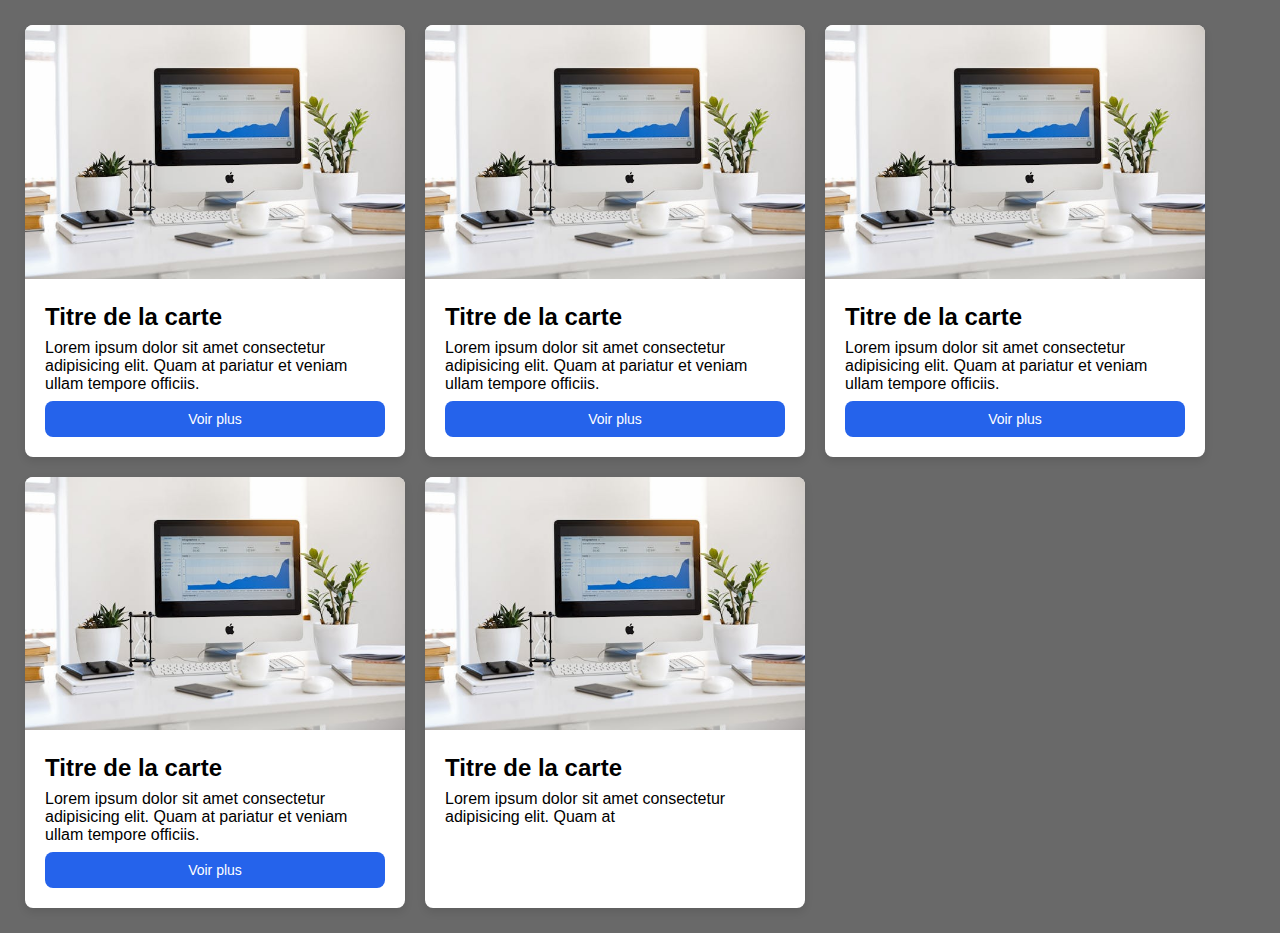
<file: index.html>
<!DOCTYPE html>
<html lang="en">
  <head>
    <meta charset="UTF-8" />
    <meta name="viewport" content="width=device-width, initial-scale=1.0" />
    <title>Document</title>
    <!-- Lien vers le fichier CSS -->
    <link rel="stylesheet" href="styles/index.css" />
  </head>
  <body>
    <!-- Wrapper contenant toutes les cartes -->
    <div class="wrapperCard">
      <!-- Carte individuelle -->
      <div class="card">
        <div class="card__image">
          <img src="./assets/image.jpg" alt="image" />
        </div>
        <div class="card__body">
          <h2 class="card__title">Titre de la carte</h2>
          <p class="card_subtitle">
            Lorem ipsum dolor sit amet consectetur adipisicing elit. Quam at
            pariatur et veniam ullam tempore officiis.
          </p>
          <button class="card__button">Voir plus</button>
        </div>
      </div>

      <!-- Carte dupliquée - à rendre dynamique si besoin -->
      <div class="card">
        <div class="card__image">
          <img src="./assets/image.jpg" alt="image" />
        </div>
        <div class="card__body">
          <h2 class="card__title">Titre de la carte</h2>
          <p class="card_subtitle">
            Lorem ipsum dolor sit amet consectetur adipisicing elit. Quam at
            pariatur et veniam ullam tempore officiis.
          </p>
          <button class="card__button">Voir plus</button>
        </div>
      </div>

      <!-- ... Répétition des cartes -->
      <!-- Je suis là si besoin pour te guider vers une version avec du JavaScript ou une boucle côté backend 😉 -->

      <div class="card">
        <div class="card__image">
          <img src="./assets/image.jpg" alt="image" />
        </div>
        <div class="card__body">
          <h2 class="card__title">Titre de la carte</h2>
          <p class="card_subtitle">
            Lorem ipsum dolor sit amet consectetur adipisicing elit. Quam at
            pariatur et veniam ullam tempore officiis.
          </p>
          <button class="card__button">Voir plus</button>
        </div>
      </div>

      <div class="card">
        <div class="card__image">
          <img src="./assets/image.jpg" alt="image" />
        </div>
        <div class="card__body">
          <h2 class="card__title">Titre de la carte</h2>
          <p class="card_subtitle">
            Lorem ipsum dolor sit amet consectetur adipisicing elit. Quam at
            pariatur et veniam ullam tempore officiis.
          </p>
          <button class="card__button">Voir plus</button>
        </div>
      </div>

      <div class="card">
        <div class="card__image">
          <img src="./assets/image.jpg" alt="image" />
        </div>
        <div class="card__body">
          <h2 class="card__title">Titre de la carte</h2>
          <p class="card_subtitle">
            Lorem ipsum dolor sit amet consectetur adipisicing elit. Quam at
          </p>
        </div>
      </div>
    </div>
  </body>
</html>
</file>
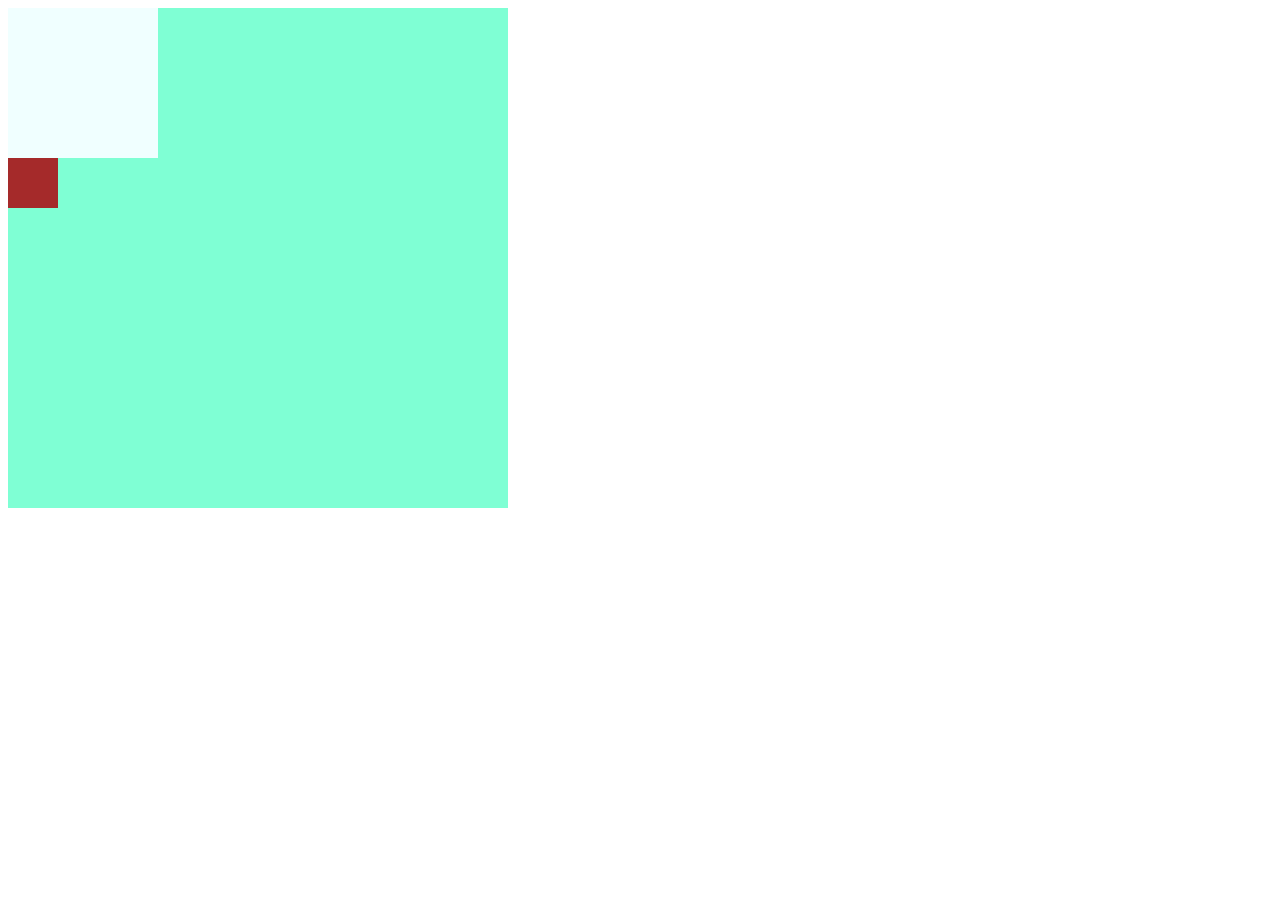
<file: zindex.html>
<!DOCTYPE html>
<html lang="en">
  <head>
    <meta charset="UTF-8" />
    <meta name="viewport" content="width=device-width, initial-scale=1.0" />
    <title>zIndex</title>
    <link rel="stylesheet" href="zindex.css" />
  </head>
  <body>
    <div class="parent">
      <div class="child child1"></div>
      <div class="child child2"></div>
    </div>
  </body>
</html>
</file>
<file: styles/index.css>
@import url("./base.css");
@import url("./layout.css");
@import url("./components.css");
@import url("./responsive.css");
</file>
<file: zindex.css>
/* Bloc parent contenant les éléments enfants */
.parent {
  width: 500px; /* Largeur fixe de 500px */
  height: 500px; /* Hauteur fixe de 500px */
  background-color: aquamarine; /* Couleur de fond du parent */
}

/* Style commun aux enfants */
.child {
  width: 150px; /* Largeur fixe pour tous les enfants */
  height: 150px; /* Hauteur fixe pour tous les enfants */
}

/* Premier enfant avec positionnement relatif et z-index élevé */
.child1 {
  background-color: azure; /* Couleur de fond claire */
  position: relative; /* Permet de manipuler top/left sans sortir du flux */
  z-index: 5; /* Plus élevé que child2 → affiché au-dessus */
}

/* Deuxième enfant avec positionnement relatif et z-index plus bas */
.child2 {
  background-color: brown; /* Couleur de fond sombre */
  z-index: 3; /* Plus bas que child1 → passe dessous */
  position: relative; /* Nécessaire pour que z-index soit pris en compte */
  top: -100px; /* Décalage vers le haut de 100px */
  width: 50px; /* Largeur différente de l'autre enfant */
}
</file>
